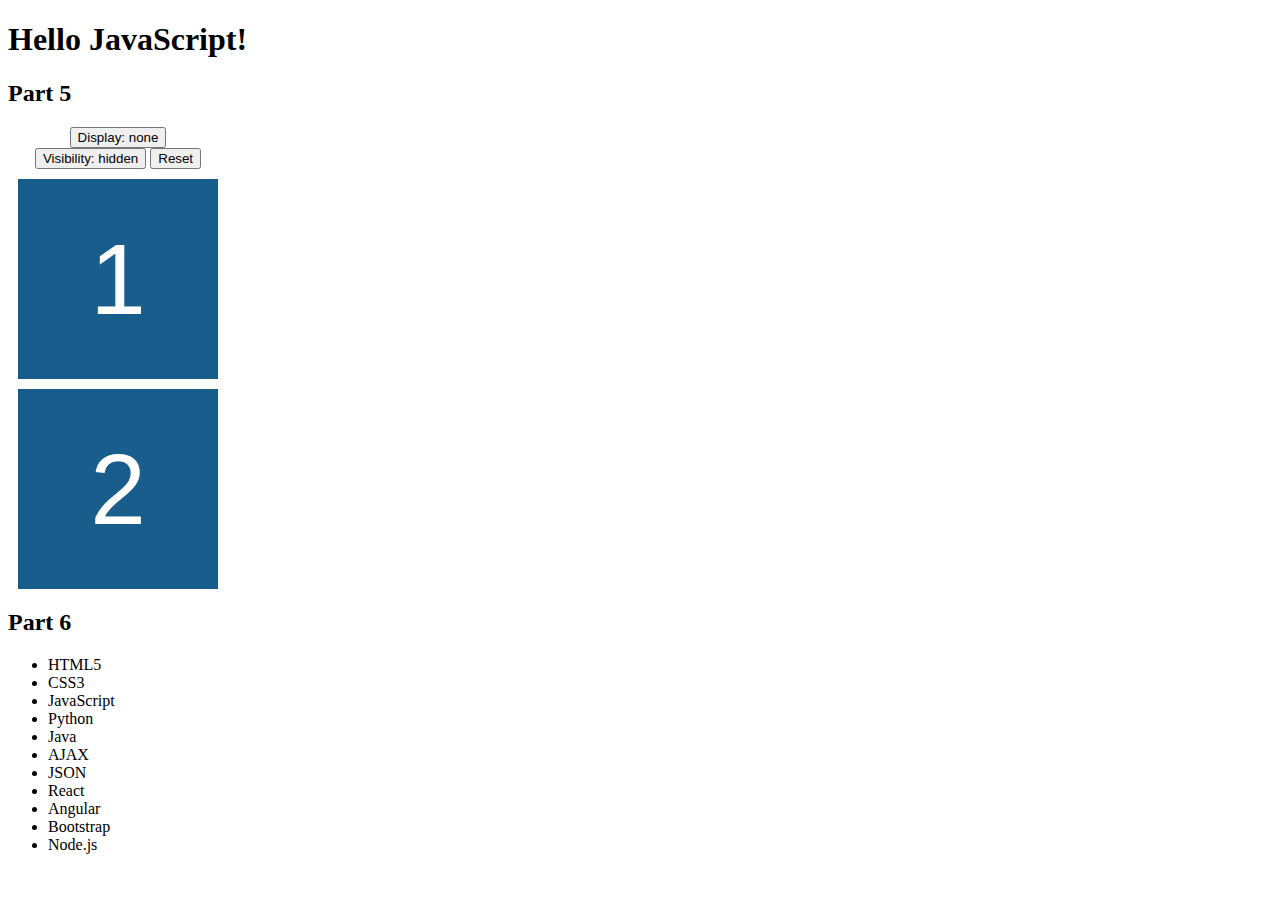
<file: Assignement 5/index.html>
<!DOCTYPE html>
<html>
  <head>
    <meta charset="utf-8">
    <title>IT2805 assignment 5: JavaScript introduction</title>

    <style>
      .box{
        /* Sets the size and position of each box */
        width: 200px;
        height: 200px;
        background-color: #185D8B;
        margin: 10px;

        /* Sets the font within each box*/
        color: #fff;
        font-family: Helvetica, Arial, sans-serif;
        text-align: center;
        line-height: 200px;
        font-size: 100px;
      }

      .buttons{
        width: 200px;
        margin: 10px;
        text-align: center;
      }
    </style>
  </head>
  <body>

    <h1 id='title'></h1>

    <h2>Part 5</h2>
    <div class='buttons'>
      <button onclick="changeDisplay()">Display: none </button>
      <button onclick="changeVisibility()">Visibility: hidden</button>
      <button onclick="reset()">Reset</button>
    </div>
    <div class='box' id='magic'> 1 </div>
    <div class='box'> 2 </div>

    <h2>Part 6</h2>
    <ul id='tech'>
    </ul>
    <script src="script.js"></script>
  </body>
</html>
</file>
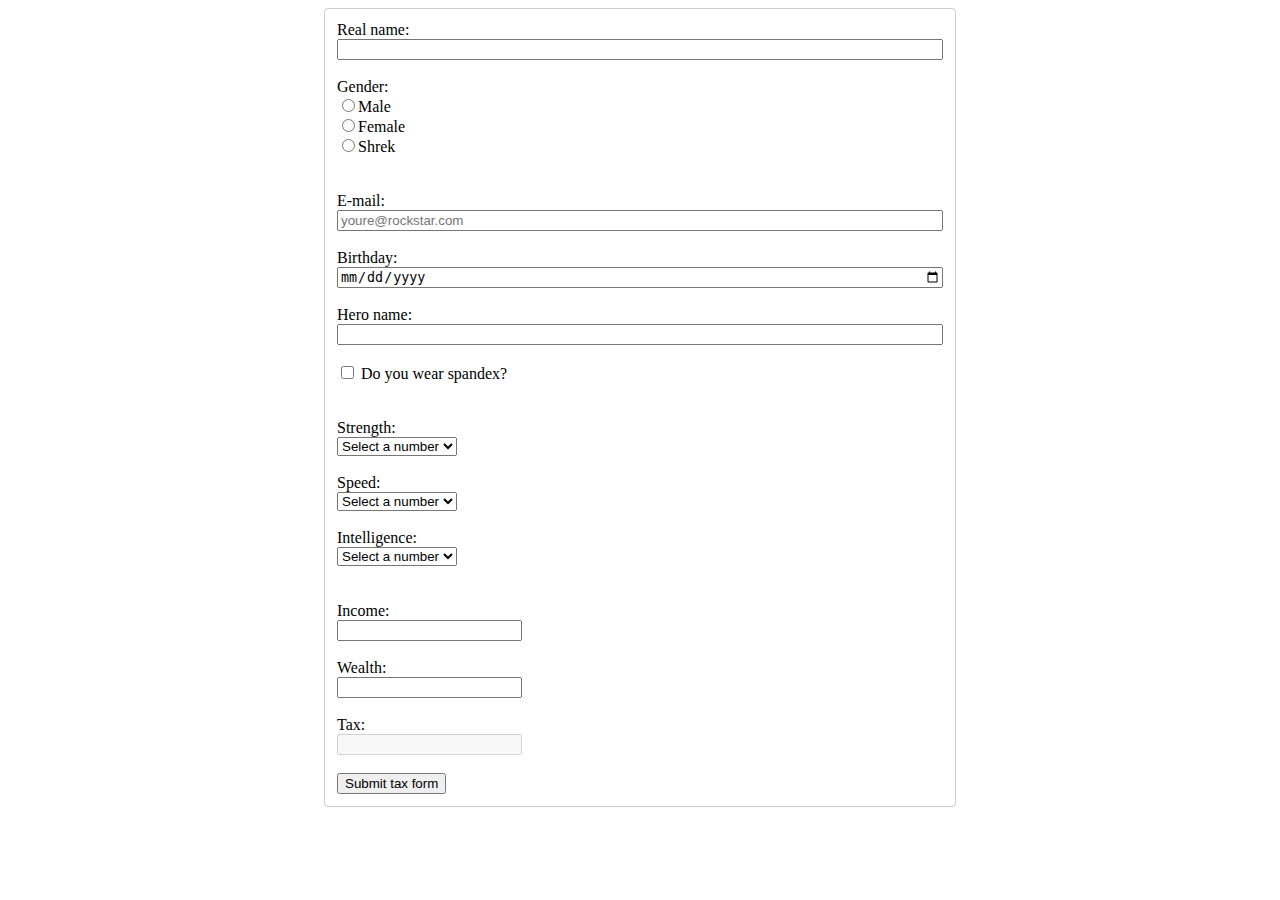
<file: IT2805 WebTechnology/Assignement 6/index.html>
<!DOCTYPE html>
<html>
    <head>
        <title>Tax form</title>
        <link rel="stylesheet" type=text/css href="style.css">
        <meta charset="utf-8" />
        <meta name="viewport" content="width=device-width, initial-scale=1.0">
    </head>
    <body>
        <form action="http://folk.ntnu.no/michaedm/norwegian-tax-administration/receive.php" method="post" required>
            <div class="form">
            Real name:<br>
            <input type="text" name="name" required pattern="[a-zA-Z]+[a-zA-Z ]+" title="Please only use alphabetical characters"> 
             <!--Kun tillatt med bokstaver A-Z og ÆØÅ, både store og små bokstaver. Pattern er nemelig 
                hvilken mønster kreves eller må oppfylles.Altså her er det a-z og A-Z, æøåÆØÅ. I tillegg er det tilatt med mellomrom
            mellom ord.-->
            <br>
            <br>
            Gender:<br>
            <!--Her har jeg brukt input type radio fordi de skal kun ha et valg alternativ-->
            <input type="radio" name="gender" value="Male" required>Male<br>
            <input type="radio" name="gender" value="Female">Female<br>
            <input type="radio" name="gender" value="Shrek">Shrek<br>
            <br>
            <br>
            E-mail:<br>
            <!--Her har jeg brukt input type email, men den sjekker ikke om man har .com etter alfakrøllen og sånn.
            Jeg har prøvd meg på en pattern som muligens kan være nyttig til å validate det. Den er ikke perfekt, men den
            funker på en måte. -->
            <input type="email" name="email" placeholder="youre@rockstar.com" required pattern="[a-zA-Z0-9._%+-]+@[a-z0-9.-]+\.[a-zA-Z]{2,3}$">
            <br>
            <br>
            Birthday:<br>
            <!--Her er har jeg brukt max="" som gjør det ikke mulig å velge datoer fra og med 1988. Dette skyldes at oppgaven
            spesifisere at kun datoer før 1988 er gyldig-->
            <input type="date" name="birthday" required max="1987-12-31">
            <br>
            <br>
            Hero name:<br>
            <input type="text" name="hero" required>
            <br>
            <br>
            <!--Her brukes en checkbox som Bolean faktor der checked=True og empty=False-->
            <input type="checkbox" name="spandex"> Do you wear spandex?<br>
            <br> 
            <br>
            <!--Nedenfor har jeg brukt select, altså en dropdown meny for alle tallene fra 1-10. Jeg valgte å bruke select så 
            fordi valget skal være begrenset. Her kan man se alle mulighetene-->
            Strength: <br>
            <select name="strength" required>
                <option value="" disabled selected>Select a number</option>
                <option value="1">1</option>
                <option value="2">2</option>
                <option value="3">3</option>
                <option value="4">4</option>
                <option value="5">5</option>
                <option value="6">6</option>
                <option value="7">7</option>
                <option value="8">8</option>
                <option value="9">9</option>
                <option value="10">10</option>
            </select>
            <br>
            <br>
            Speed: <br>
            <select name="speed" required>
                <option value="" disabled selected>Select a number</option>
                <option value="1">1</option>
                <option value="2">2</option>
                <option value="3">3</option>
                <option value="4">4</option>
                <option value="5">5</option>
                <option value="6">6</option>
                <option value="7">7</option>
                <option value="8">8</option>
                <option value="9">9</option>
                <option value="10">10</option>    
            </select>
            <br>
            <br>
            Intelligence: <br>
            <select name="intelligence" required>
                <option value="" disabled selected>Select a number</option>
                <option value="1">1</option>
                <option value="2">2</option>
                <option value="3">3</option>
                <option value="4">4</option>
                <option value="5">5</option>
                <option value="6">6</option>
                <option value="7">7</option>
                <option value="8">8</option>
                <option value="9">9</option>
                <option value="10">10</option>    
            </select> 
            <br>
            <br>
            <br>
            <!--min="0" sørger for at ingen negative tall skrives inn. Oninput gjør som at når et tall blir skrevet inn
            så vil den kjøre funksjonen calculate_tax().Dette skjer ved hvert nye tastetrykk som fører til at den opdatere
            seg hele tiden automatisk-->
            Income: <br>
            <input type="number" id="income" required min="0" oninput="calculate_tax()">
            <br>
            <br>
            Wealth: <br>
            <input type="number" id="wealth" required min="0" oninput="calculate_tax()">
            <br>
            <br>
            Tax: <br>
            <input type="number" id="tax" disabled>
            <br>
            <br>
            <input type="submit" value="Submit tax form">
            </div>
        </form>
        <script src="script.js"></script>
    </body>
</html>
</file>
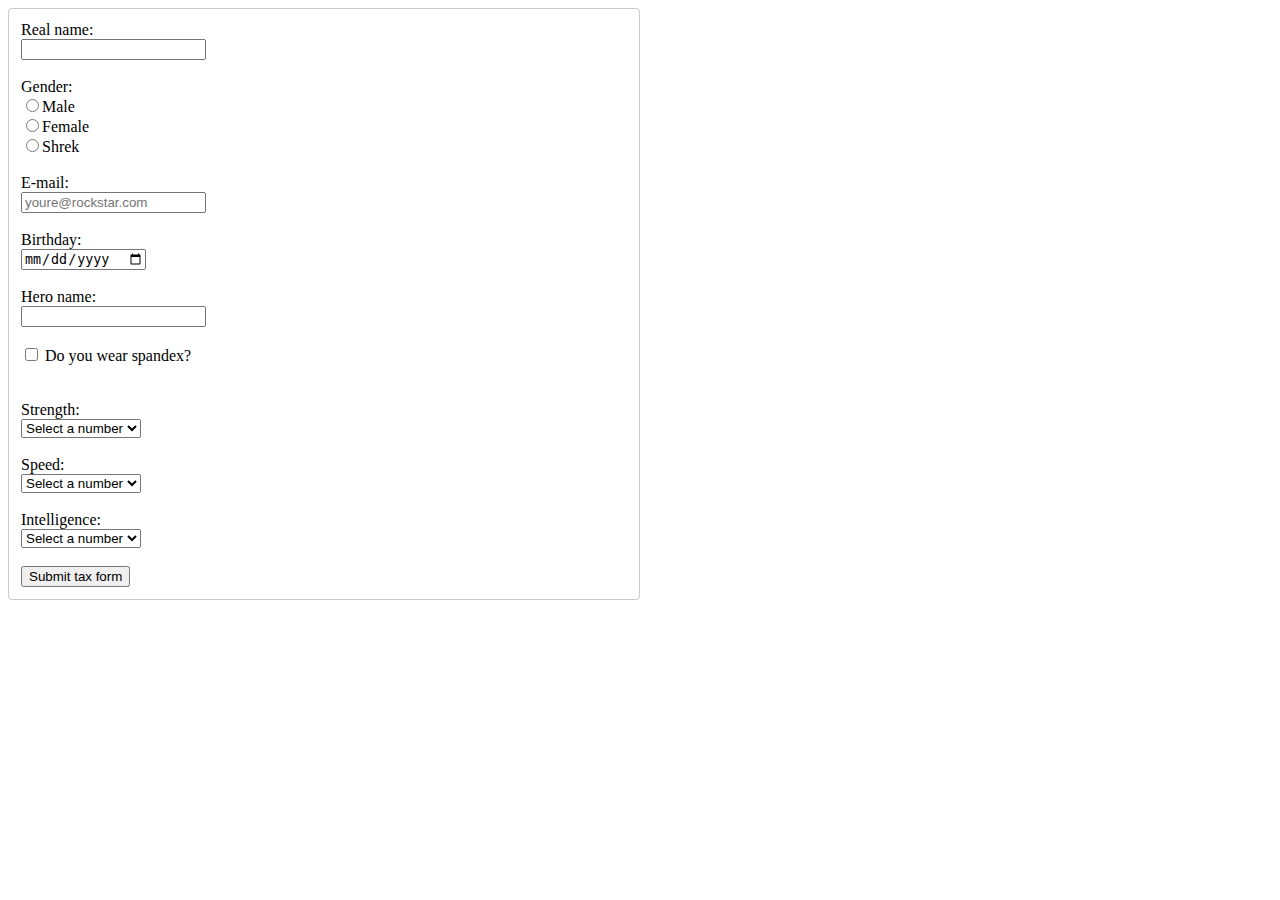
<file: WebTechnology/Assignement 6/index.html>
<!DOCTYPE html>
<html>
    <head>
        <title>Tax form</title>
        <link rel="stylesheet" type=text/css href="style.css">
        <meta charset="utf-8" />
        <meta name="viewport" content="width=device-width, initial-scale=1.0">
    </head>
    <body>
        <form action="http://folk.ntnu.no/michaedm/norwegian-tax-administration/receive.php" method="post">
            <div class="form">
            Real name:<br>
            <input type="text" name="name">
            <br>
            <br>
            Gender:<br>
            <input type="radio" name="gender" value="Male">Male<br>
            <input type="radio" name="gender" value="Female">Female<br>
            <input type="radio" name="gender" value="Shrek">Shrek
            <br>
            <br>
            E-mail:<br>
            <input type="email" name="email" placeholder="youre@rockstar.com">
            <br>
            <br>
            Birthday:<br>
            <input type="date" name="birthday">
            <br>
            <br>
            Hero name:<br>
            <input type="text" name="hero">
            <br>
            <br>
            <input type="checkbox" name="spandex"> Do you wear spandex?<br>
            <br> 
            <br>
            Strength: <br>
            <select name="strength">
                <option value="" disabled selected>Select a number</option>
                <option value="1">1</option>
                <option value="2">2</option>
                <option value="3">3</option>
                <option value="4">4</option>
                <option value="5">5</option>
                <option value="6">6</option>
                <option value="7">7</option>
                <option value="8">8</option>
                <option value="9">9</option>
                <option value="10">10</option>

            </select>
            <br>
            <br>
            Speed: <br>
            <select name="speed">
                <option value="" disabled selected>Select a number</option>
                <option value="1">1</option>
                <option value="2">2</option>
                <option value="3">3</option>
                <option value="4">4</option>
                <option value="5">5</option>
                <option value="6">6</option>
                <option value="7">7</option>
                <option value="8">8</option>
                <option value="9">9</option>
                <option value="10">10</option>    
            </select>
            <br>
            <br>
            Intelligence: <br>
            <select name="intelligence">
                <option value="" disabled selected>Select a number</option>
                <option value="1">1</option>
                <option value="2">2</option>
                <option value="3">3</option>
                <option value="4">4</option>
                <option value="5">5</option>
                <option value="6">6</option>
                <option value="7">7</option>
                <option value="8">8</option>
                <option value="9">9</option>
                <option value="10">10</option>    
            </select> 
            <br>
            <br>
            <input type="submit" value="Submit tax form">
            </div>
        </form>
    </body>
</html>
</file>
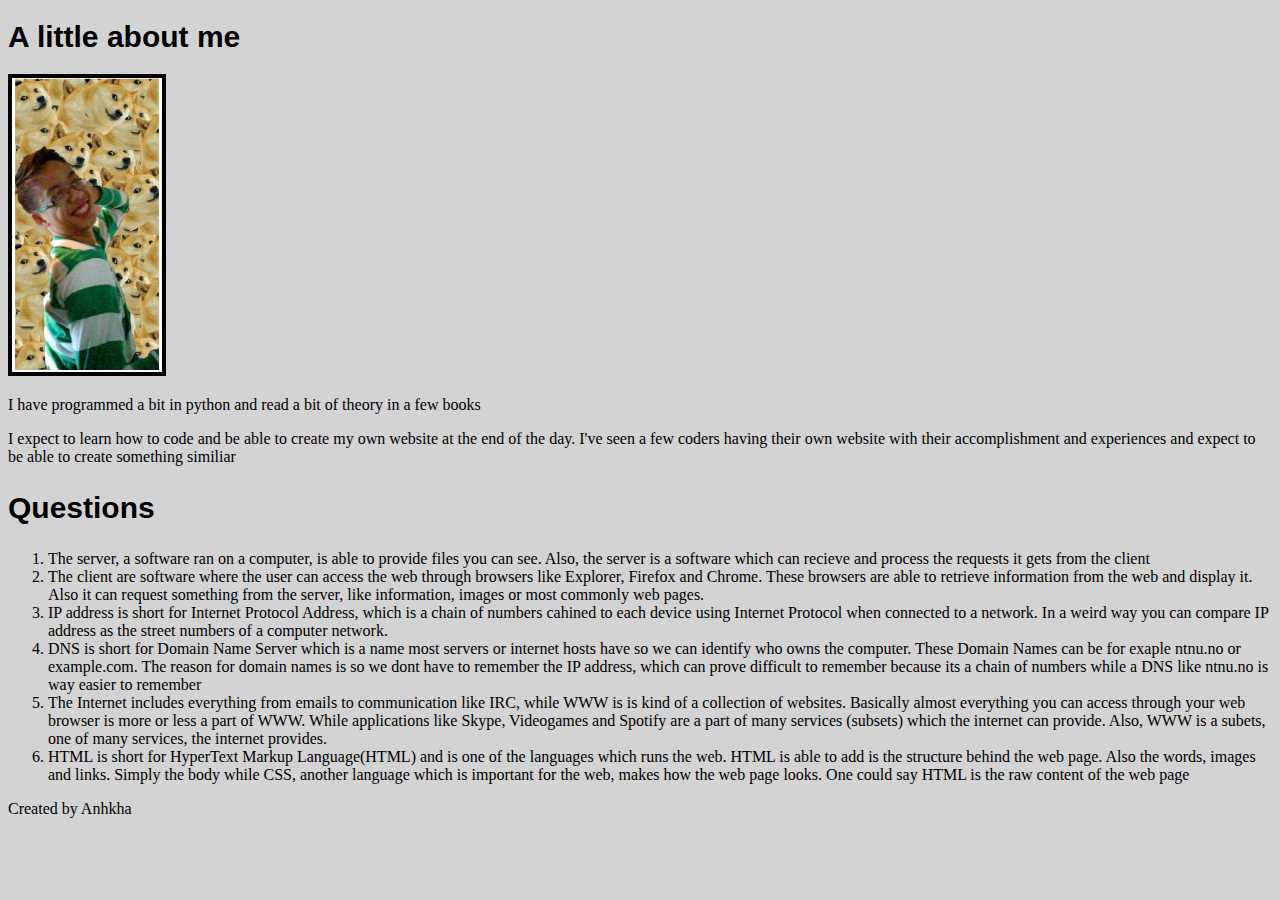
<file: IT2805 WebTechnology/Assignement 2/about.html>
﻿<!DOCTYPE html>

<html lang="en" xmlns="http://www.w3.org/1999/xhtml">
<head>
    <meta charset="utf-8" />
    <title>This is me</title>
    <link rel="shortcut icon" href="img/favicon.ico" type="image/x-icon">
    <link rel="stylesheet" href="css/style.css"/>
</head>
<body>
   
    <h1>A little about me</h1>
    
    <img id="itsme" src="img/itsme.jpg" alt="Its a picture of me" style="border-width: 4px;">
 
    <p>I have programmed a bit in python and read a bit of theory in a few books
    </p>
    <p>I expect to learn how to code and be able to create my own website at the end of the day. I've seen a few
    coders having their own website with their accomplishment and experiences and expect to be able to create something similiar
    </p>


<header><h2>Questions</h2></header>

<div class=questions>
<ol>
    <li>The server, a software ran on a computer, is able to provide files you can see.
    Also, the server is a software which can recieve and process the requests it gets from the client
    </li>

    <li>The client are software where the user can access the web through browsers like Explorer, Firefox
    and Chrome. These browsers are able to retrieve information from the web and display it. Also it can request
    something from the server, like information, images or most commonly web pages.
    </li>
    
    <li>IP address is short for Internet Protocol Address, which is a chain of numbers cahined to each device
        using Internet Protocol when connected to a network. In a weird way you can compare IP address as the 
        street numbers of a computer network.
    </li>

    <li>DNS is short for Domain Name Server which is a name most servers or internet hosts have so we can identify
    who owns the computer. These Domain Names can be for exaple ntnu.no or example.com. The reason for domain names
    is so we dont have to remember the IP address, which can prove difficult to remember because its a chain of numbers
    while a DNS like ntnu.no is way easier to remember
    </li>

    <li>The Internet includes everything from emails to communication like IRC, while WWW is
    is kind of a collection of websites. Basically almost everything you can access through your web browser is more or less
    a part of WWW. While applications like Skype, Videogames and Spotify are a part of many services (subsets) which the internet can provide.
    Also, WWW is a subets, one of many services, the internet provides.
    </li>

    <li>HTML is short for HyperText Markup Language(HTML) and is one of the languages which runs the web. 
    HTML is able to add is the structure behind the web page. Also the words, images and links. Simply the body while 
    CSS, another language which is important for the web, makes how the web page looks. One could say HTML is the raw content of the web page
    </li>
</ol>
</div>
<footer>Created by Anhkha</footer>
</body>

</html>
</file>
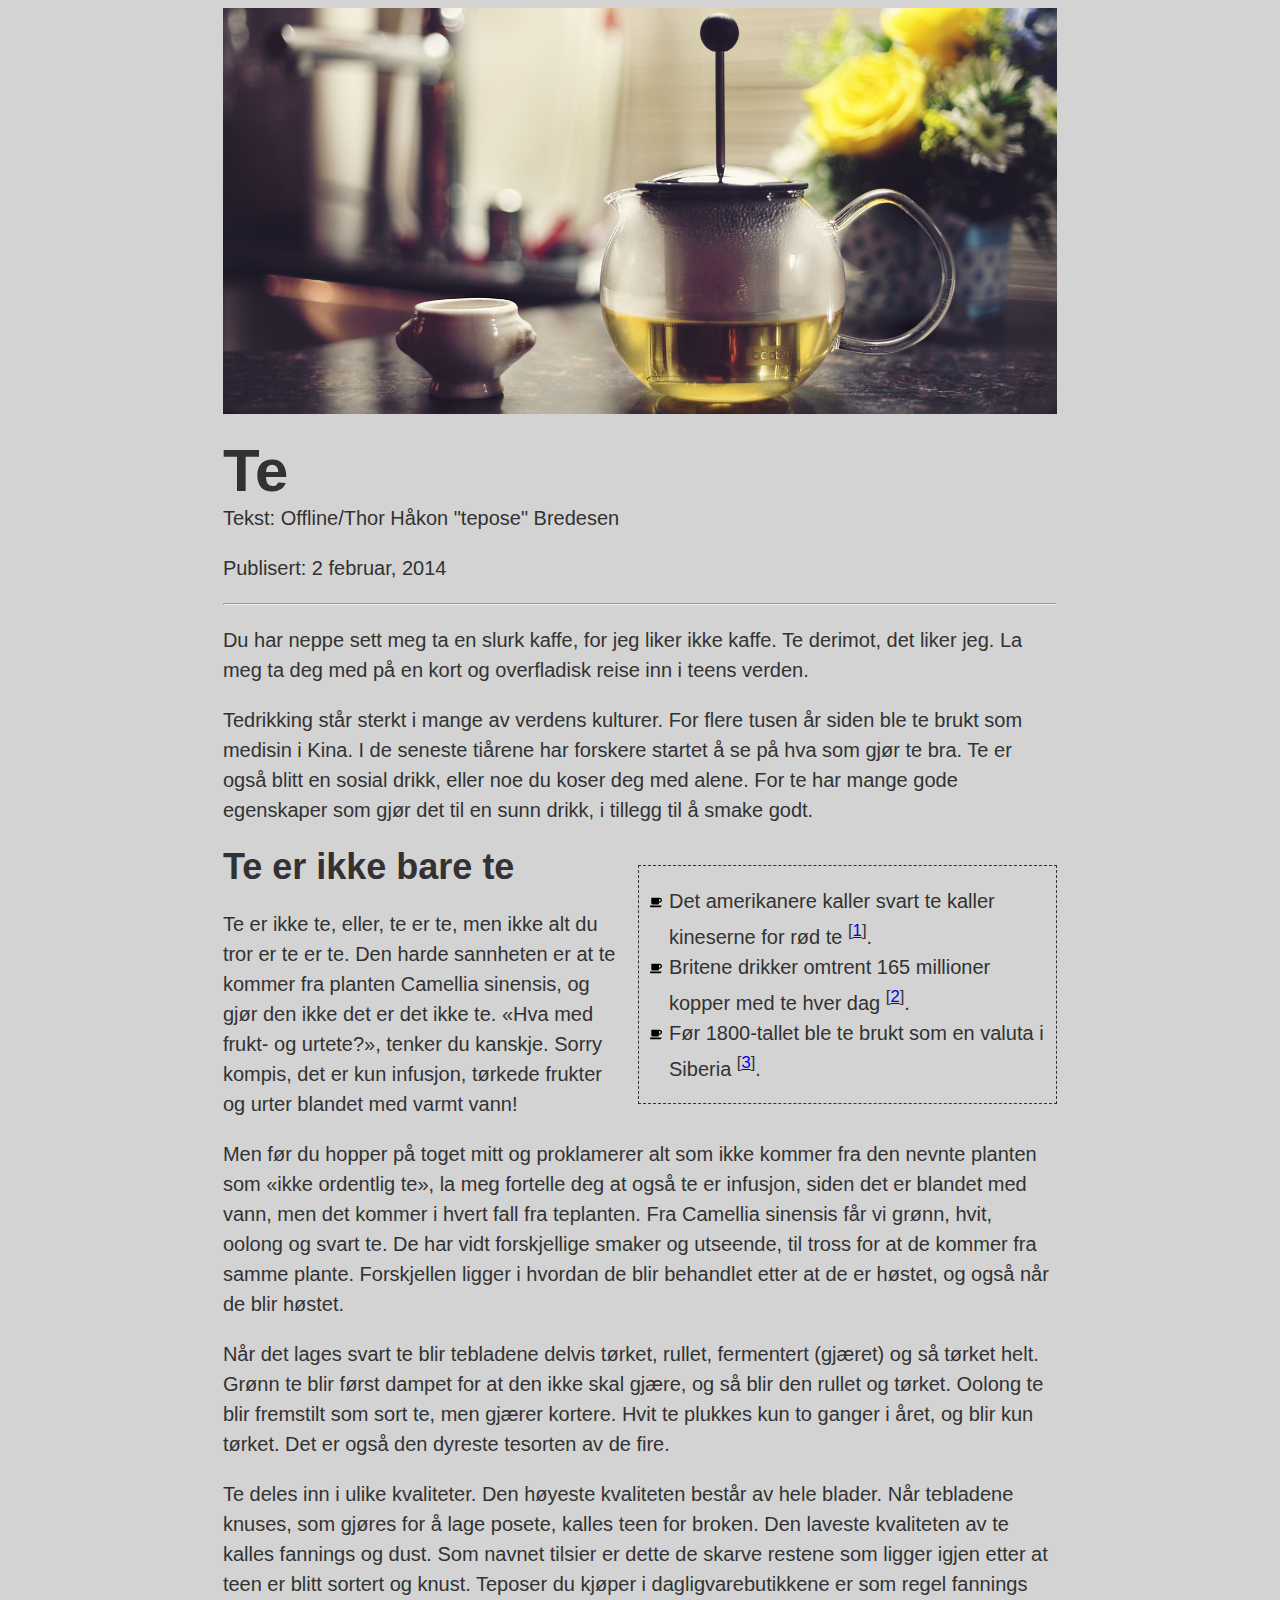
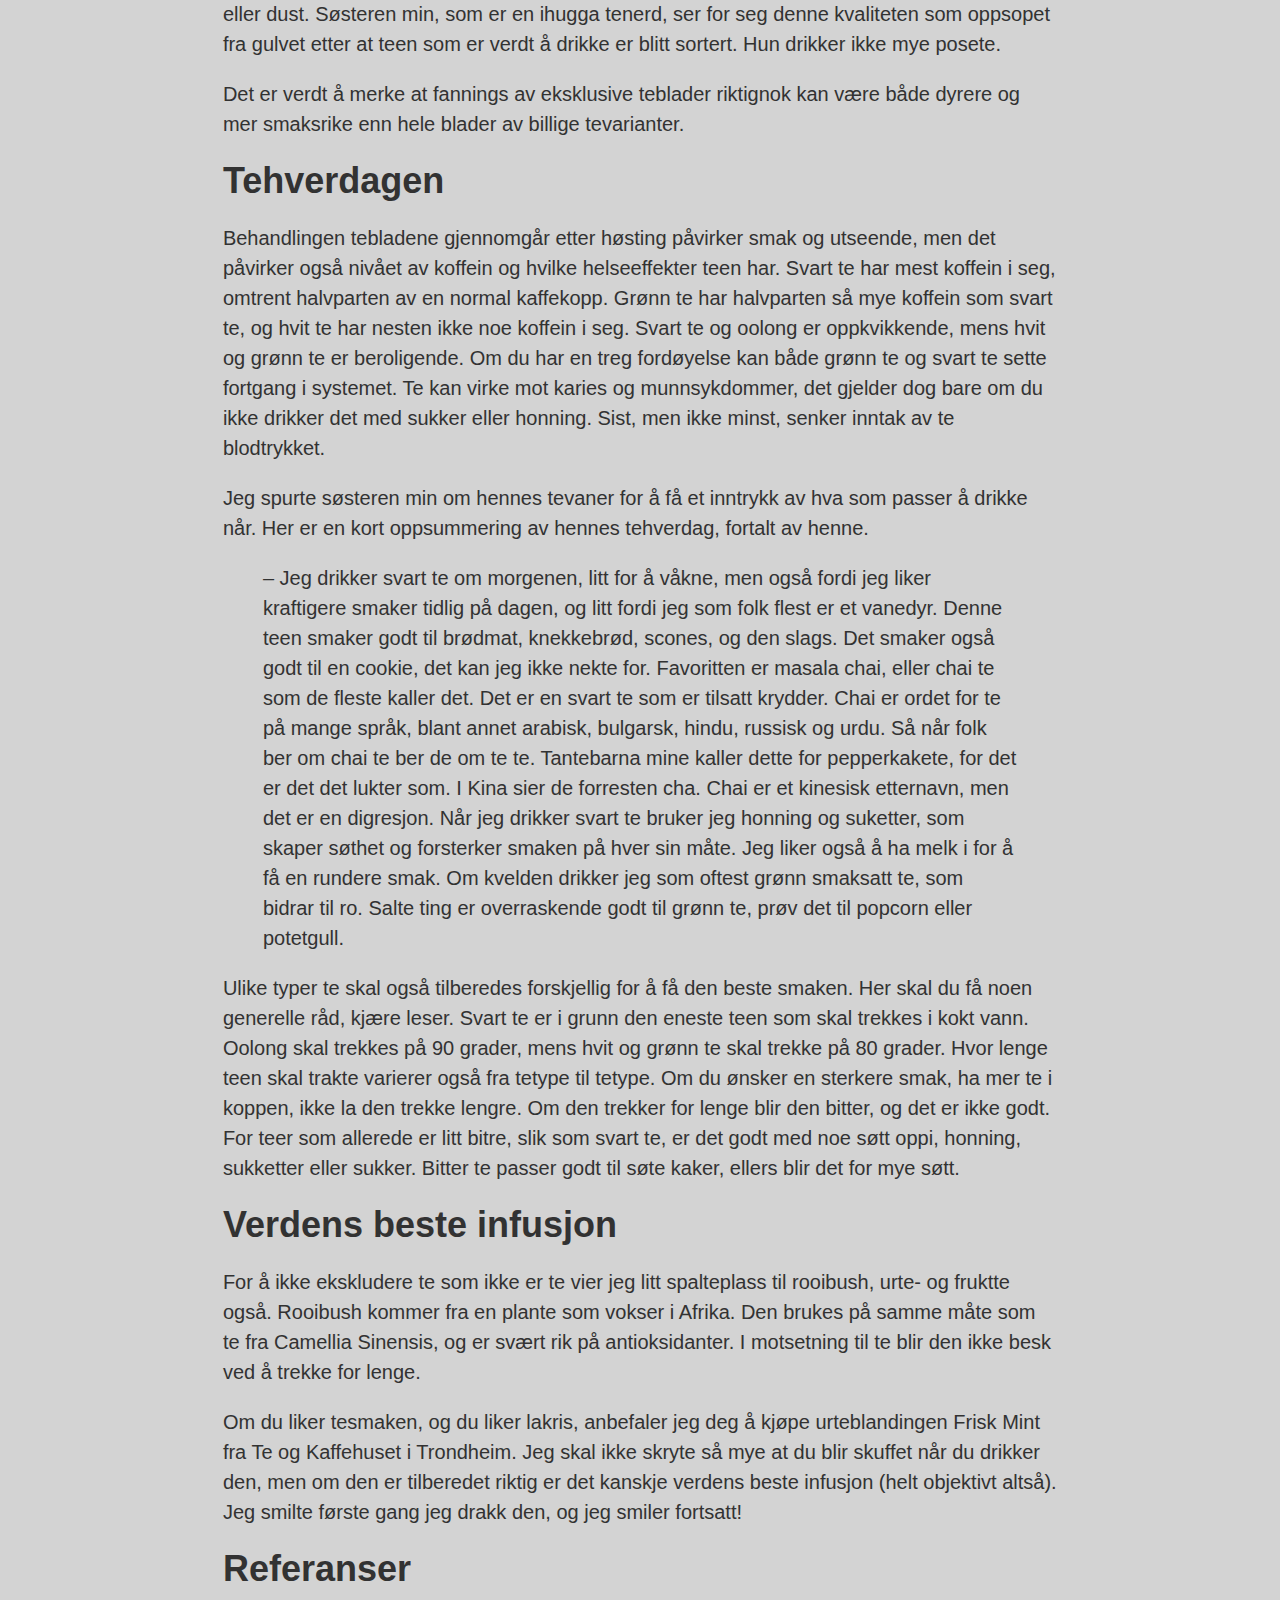
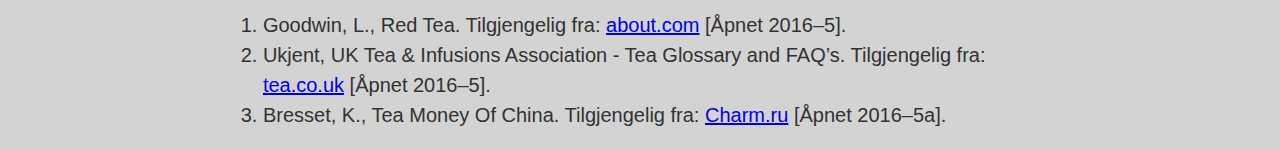
<file: IT2805 WebTechnology/Assignement 2/article.html>
<!DOCTYPE html>
<html lang="nb">
    <head>
        <link rel="stylesheet" type="text/css" href="css/article.css">
        <title>Te</title>
        <meta charset="utf-8" />
        
    </head>
    <body>
        <article>
            <img id="cover" src="img/te.png" alt="Cover image" />

            <header>
                <h1>Te</h1>
                <p>Tekst: Offline/Thor Håkon "tepose" Bredesen</p>
                <p>Publisert: <time datetime="2014-02-15">2 februar, 2014</time></p>
            </header>
            <hr>

            <section id="intro">
                <p>Du har neppe sett meg ta en slurk kaffe, for jeg liker ikke
    kaffe. Te derimot, det liker jeg.  La meg ta deg med på en kort og overfladisk
    reise inn i teens verden.</p>

                <p>Tedrikking står sterkt i mange av verdens kulturer. For flere
    tusen år siden ble te brukt som medisin i Kina. I de seneste tiårene har
    forskere startet å se på hva som gjør te bra. Te er også blitt en sosial drikk,
    eller noe du koser deg med alene. For te har mange gode egenskaper som gjør det
    til en sunn drikk, i tillegg til å smake godt.</p>
            </section>

            <aside id="facts">
                <ul>
                    <li>Det amerikanere kaller svart te kaller kineserne for rød te <sup>[<a href="#bib1">1</a>]</sup>.</li>
                    <li>Britene drikker omtrent 165 millioner kopper med te hver dag <sup>[<a href="#bib2">2</a>]</sup>.</li>
                    <li>Før 1800-tallet ble te brukt som en valuta i Siberia <sup>[<a href="#bib3">3</a>]</sup>.</li>
                </ul>
            </aside>
            
            <section>
                <h2>Te er ikke bare te</h2>
                <p>Te er ikke te, eller, te er te, men ikke alt du tror er te er
    te. Den harde sannheten er at te kommer fra planten Camellia sinensis, og gjør
    den ikke det er det ikke te. «Hva med frukt- og urtete?», tenker du kanskje.
    Sorry kompis, det er kun infusjon, tørkede frukter og urter blandet med varmt
    vann!</p>

                <p>Men før du hopper på toget mitt og proklamerer alt som ikke
    kommer fra den nevnte planten som «ikke ordentlig te», la meg fortelle deg at
    også te er infusjon, siden det er blandet med vann, men det kommer i hvert fall
    fra teplanten. Fra Camellia sinensis får vi grønn, hvit, oolong og svart te. De
    har vidt forskjellige smaker og utseende, til tross for at de kommer fra samme
    plante. Forskjellen ligger i hvordan de blir behandlet etter at de er høstet,
    og også når de blir høstet.</p>

                <p>Når det lages svart te blir tebladene delvis tørket, rullet,
    fermentert (gjæret) og så tørket helt. Grønn te blir først dampet for at den
    ikke skal gjære, og så blir den rullet og tørket. Oolong te blir fremstilt som
    sort te, men gjærer kortere. Hvit te plukkes kun to ganger i året, og blir kun
    tørket. Det er også den dyreste tesorten av de fire.</p>

                <p>Te deles inn i ulike kvaliteter. Den høyeste kvaliteten består
    av hele blader. Når tebladene knuses, som gjøres for å lage posete, kalles teen
    for broken. Den laveste kvaliteten av te kalles fannings og dust. Som navnet
    tilsier er dette de skarve restene som ligger igjen etter at teen er blitt
    sortert og knust. Teposer du kjøper i dagligvarebutikkene er som regel fannings
    eller dust. Søsteren min, som er en ihugga tenerd, ser for seg denne kvaliteten
    som oppsopet fra gulvet etter at teen som er verdt å drikke er blitt sortert.
    Hun drikker ikke mye posete.</p>

                <p>Det er verdt å merke at fannings av eksklusive teblader
    riktignok kan være både dyrere og mer smaksrike enn hele blader av billige
    tevarianter.</p>
            </section>

            <section>
                <h2>Tehverdagen</h2>
                <p> Behandlingen tebladene gjennomgår etter høsting påvirker smak
    og utseende, men det påvirker også nivået av koffein og hvilke helseeffekter
    teen har. Svart te har mest koffein i seg, omtrent halvparten av en normal
    kaffekopp. Grønn te har halvparten så mye koffein som svart te, og hvit te har
    nesten ikke noe koffein i seg. Svart te og oolong er oppkvikkende, mens hvit og
    grønn te er beroligende. Om du har en treg fordøyelse kan både grønn te og
    svart te sette fortgang i systemet. Te kan virke mot karies og munnsykdommer,
    det gjelder dog bare om du ikke drikker det med sukker eller honning. Sist, men
    ikke minst, senker inntak av te blodtrykket.</p>

                <p> Jeg spurte søsteren min om hennes tevaner for å få et inntrykk
    av hva som passer å drikke når. Her er en kort oppsummering av hennes
    tehverdag, fortalt av henne.</p>

                <blockquote>– Jeg drikker svart te om morgenen, litt for å våkne, men også
    fordi jeg liker kraftigere smaker tidlig på dagen, og litt fordi jeg som folk
    flest er et vanedyr. Denne teen smaker godt til brødmat, knekkebrød, scones, og
    den slags. Det smaker også godt til en cookie, det kan jeg ikke nekte for.
    Favoritten er masala chai, eller chai te som de fleste kaller det. Det er en
    svart te som er tilsatt krydder. Chai er ordet for te på mange språk, blant
    annet arabisk, bulgarsk, hindu, russisk og urdu. Så når folk ber om chai te ber
    de om te te. Tantebarna mine kaller dette for pepperkakete, for det er det det
    lukter som. I Kina sier de forresten cha. Chai er et kinesisk etternavn, men
    det er en digresjon. Når jeg drikker svart te bruker jeg honning og suketter,
    som skaper søthet og forsterker smaken på hver sin måte. Jeg liker også å ha
    melk i for å få en rundere smak. Om kvelden drikker jeg som oftest grønn
    smaksatt te, som bidrar til ro. Salte ting er overraskende godt til grønn te,
    prøv det til popcorn eller potetgull.</blockquote>

                <p>Ulike typer te skal også tilberedes forskjellig for å få den
    beste smaken. Her skal du få noen generelle råd, kjære leser. Svart te er i
    grunn den eneste teen som skal trekkes i kokt vann. Oolong skal trekkes på 90
    grader, mens hvit og grønn te skal trekke på 80 grader. Hvor lenge teen skal
    trakte varierer også fra tetype til tetype. Om du ønsker en sterkere smak, ha
    mer te i koppen, ikke la den trekke lengre. Om den trekker for lenge blir den
    bitter, og det er ikke godt. For teer som allerede er litt bitre, slik som
    svart te, er det godt med noe søtt oppi, honning, sukketter eller sukker.
    Bitter te passer godt til søte kaker, ellers blir det for mye søtt.</p>
            </section>

            <section>
                <h2>Verdens beste infusjon</h2>
                <p>For å ikke ekskludere te som ikke er te vier jeg litt
    spalteplass til rooibush, urte- og fruktte også. Rooibush kommer fra en plante
    som vokser i Afrika. Den brukes på samme måte som te fra Camellia Sinensis, og
    er svært rik på antioksidanter. I motsetning til te blir den ikke besk ved å
    trekke for lenge.</p>

                <p>Om du liker tesmaken, og du liker lakris, anbefaler jeg deg å
    kjøpe urteblandingen Frisk Mint fra Te og Kaffehuset i Trondheim. Jeg skal ikke
    skryte så mye at du blir skuffet når du drikker den, men om den er tilberedet
    riktig er det kanskje verdens beste infusjon (helt objektivt altså). Jeg smilte
    første gang jeg drakk den, og jeg smiler fortsatt!</p>
            </section>

            <section class="bibliography">
                <h2>Referanser</h2>
                <ol>
                    <li id='bib1'>Goodwin, L., Red Tea. Tilgjengelig fra: <a href="http://coffeetea.about.com/od/Tea-Glossary/g/Red-Tea.htm" target="_blank">about.com</a> [Åpnet 2016–5].</li>
                    <li id='bib2'>Ukjent, UK Tea & Infusions Association - Tea Glossary and FAQ’s. Tilgjengelig fra: <a href="https://www.tea.co.uk/tea-faqs" target="_blank">tea.co.uk</a> [Åpnet 2016–5].</li>
                    <li id='bib3'>Bresset, K., Tea Money Of China. Tilgjengelig fra: <a href="http://www.charm.ru/coins/misc/teamoney.shtml" target="_blank">Charm.ru</a> [Åpnet 2016–5a].</li>
                </ol>
            </section>
        </article>
    </body>
</html>
</file>
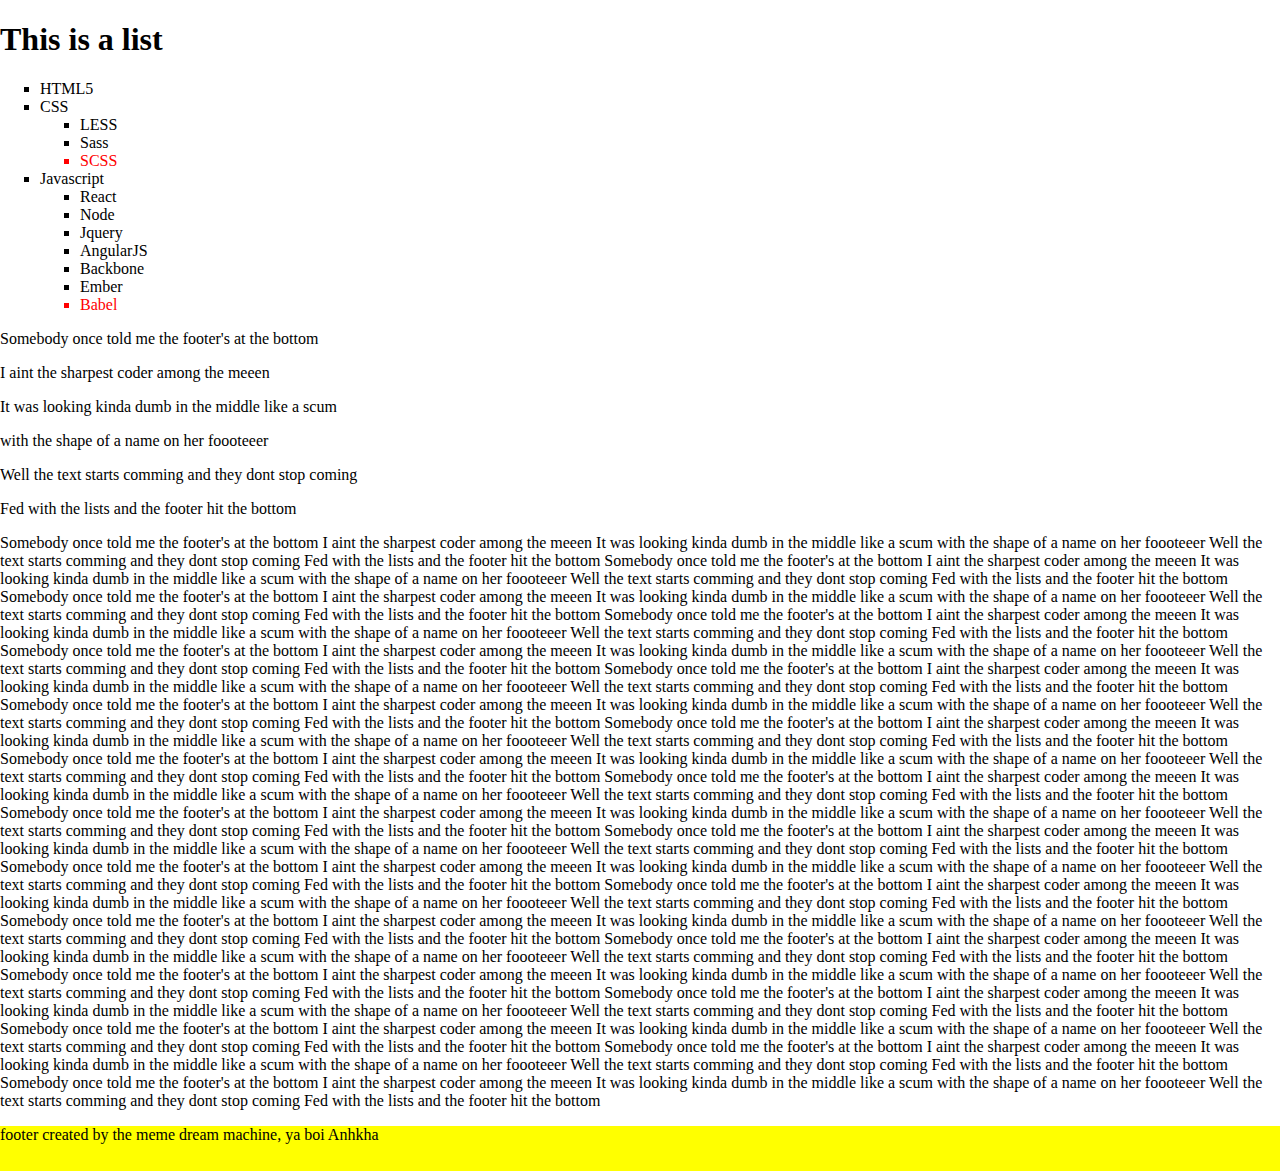
<file: IT2805 WebTechnology/Assignement 3/list.html>
<!DOCTYPE html>
<html>
  <head>
    <link rel="stylesheet" type="text/css" href="style.css">
    <meta charset="utf-8">
    <title>A list apart</title>
  </head>
  <body>
    <div class="wrapper">
      <h1>This is a list</h1>
      <div class="main" >
        <ul>
          <li>HTML5</li>
          <li>CSS</li>
            <ul>
              <li>LESS</li>
              <li>Sass</li>
              <li>SCSS</li>
            </ul>
          <li>Javascript</li>
            <ul>
              <li>React</li>
              <li>Node</li>
              <li>Jquery</li>
              <li>AngularJS</li>
              <li>Backbone</li>
              <li>Ember</li>
              <li>Babel</li>
            </ul>
        </ul>

        <p>Somebody once told me the footer's at the bottom</p>
        <p>I aint the sharpest coder among the meeen</p>
        <p>It was looking kinda dumb in the middle like a scum</p>
        <p>with the shape of a name on her foooteeer</p>
        <p>Well the text starts comming and they dont stop coming</p>
        <p>Fed with the lists and the footer hit the bottom</p>
        <p> Somebody once told me the footer's at the bottom I aint the sharpest coder among the meeen It was looking kinda dumb in the middle like a scum with the shape of a name on her foooteeer Well the text starts comming and they dont stop coming Fed with the lists and the footer hit the bottom
            Somebody once told me the footer's at the bottom I aint the sharpest coder among the meeen It was looking kinda dumb in the middle like a scum with the shape of a name on her foooteeer Well the text starts comming and they dont stop coming Fed with the lists and the footer hit the bottom
            Somebody once told me the footer's at the bottom I aint the sharpest coder among the meeen It was looking kinda dumb in the middle like a scum with the shape of a name on her foooteeer Well the text starts comming and they dont stop coming Fed with the lists and the footer hit the bottom
            Somebody once told me the footer's at the bottom I aint the sharpest coder among the meeen It was looking kinda dumb in the middle like a scum with the shape of a name on her foooteeer Well the text starts comming and they dont stop coming Fed with the lists and the footer hit the bottom
            Somebody once told me the footer's at the bottom I aint the sharpest coder among the meeen It was looking kinda dumb in the middle like a scum with the shape of a name on her foooteeer Well the text starts comming and they dont stop coming Fed with the lists and the footer hit the bottom
            Somebody once told me the footer's at the bottom I aint the sharpest coder among the meeen It was looking kinda dumb in the middle like a scum with the shape of a name on her foooteeer Well the text starts comming and they dont stop coming Fed with the lists and the footer hit the bottom
            Somebody once told me the footer's at the bottom I aint the sharpest coder among the meeen It was looking kinda dumb in the middle like a scum with the shape of a name on her foooteeer Well the text starts comming and they dont stop coming Fed with the lists and the footer hit the bottom
            Somebody once told me the footer's at the bottom I aint the sharpest coder among the meeen It was looking kinda dumb in the middle like a scum with the shape of a name on her foooteeer Well the text starts comming and they dont stop coming Fed with the lists and the footer hit the bottom
            Somebody once told me the footer's at the bottom I aint the sharpest coder among the meeen It was looking kinda dumb in the middle like a scum with the shape of a name on her foooteeer Well the text starts comming and they dont stop coming Fed with the lists and the footer hit the bottom
            Somebody once told me the footer's at the bottom I aint the sharpest coder among the meeen It was looking kinda dumb in the middle like a scum with the shape of a name on her foooteeer Well the text starts comming and they dont stop coming Fed with the lists and the footer hit the bottom
            Somebody once told me the footer's at the bottom I aint the sharpest coder among the meeen It was looking kinda dumb in the middle like a scum with the shape of a name on her foooteeer Well the text starts comming and they dont stop coming Fed with the lists and the footer hit the bottom
            Somebody once told me the footer's at the bottom I aint the sharpest coder among the meeen It was looking kinda dumb in the middle like a scum with the shape of a name on her foooteeer Well the text starts comming and they dont stop coming Fed with the lists and the footer hit the bottom
            Somebody once told me the footer's at the bottom I aint the sharpest coder among the meeen It was looking kinda dumb in the middle like a scum with the shape of a name on her foooteeer Well the text starts comming and they dont stop coming Fed with the lists and the footer hit the bottom
            Somebody once told me the footer's at the bottom I aint the sharpest coder among the meeen It was looking kinda dumb in the middle like a scum with the shape of a name on her foooteeer Well the text starts comming and they dont stop coming Fed with the lists and the footer hit the bottom
            Somebody once told me the footer's at the bottom I aint the sharpest coder among the meeen It was looking kinda dumb in the middle like a scum with the shape of a name on her foooteeer Well the text starts comming and they dont stop coming Fed with the lists and the footer hit the bottom
            Somebody once told me the footer's at the bottom I aint the sharpest coder among the meeen It was looking kinda dumb in the middle like a scum with the shape of a name on her foooteeer Well the text starts comming and they dont stop coming Fed with the lists and the footer hit the bottom
            Somebody once told me the footer's at the bottom I aint the sharpest coder among the meeen It was looking kinda dumb in the middle like a scum with the shape of a name on her foooteeer Well the text starts comming and they dont stop coming Fed with the lists and the footer hit the bottom
            Somebody once told me the footer's at the bottom I aint the sharpest coder among the meeen It was looking kinda dumb in the middle like a scum with the shape of a name on her foooteeer Well the text starts comming and they dont stop coming Fed with the lists and the footer hit the bottom
            Somebody once told me the footer's at the bottom I aint the sharpest coder among the meeen It was looking kinda dumb in the middle like a scum with the shape of a name on her foooteeer Well the text starts comming and they dont stop coming Fed with the lists and the footer hit the bottom
            Somebody once told me the footer's at the bottom I aint the sharpest coder among the meeen It was looking kinda dumb in the middle like a scum with the shape of a name on her foooteeer Well the text starts comming and they dont stop coming Fed with the lists and the footer hit the bottom
            Somebody once told me the footer's at the bottom I aint the sharpest coder among the meeen It was looking kinda dumb in the middle like a scum with the shape of a name on her foooteeer Well the text starts comming and they dont stop coming Fed with the lists and the footer hit the bottom
        </p>  
       </div>
      <footer>footer created by the meme dream machine, ya boi Anhkha</footer>  
    </div>
  </body>
</html>
</file>
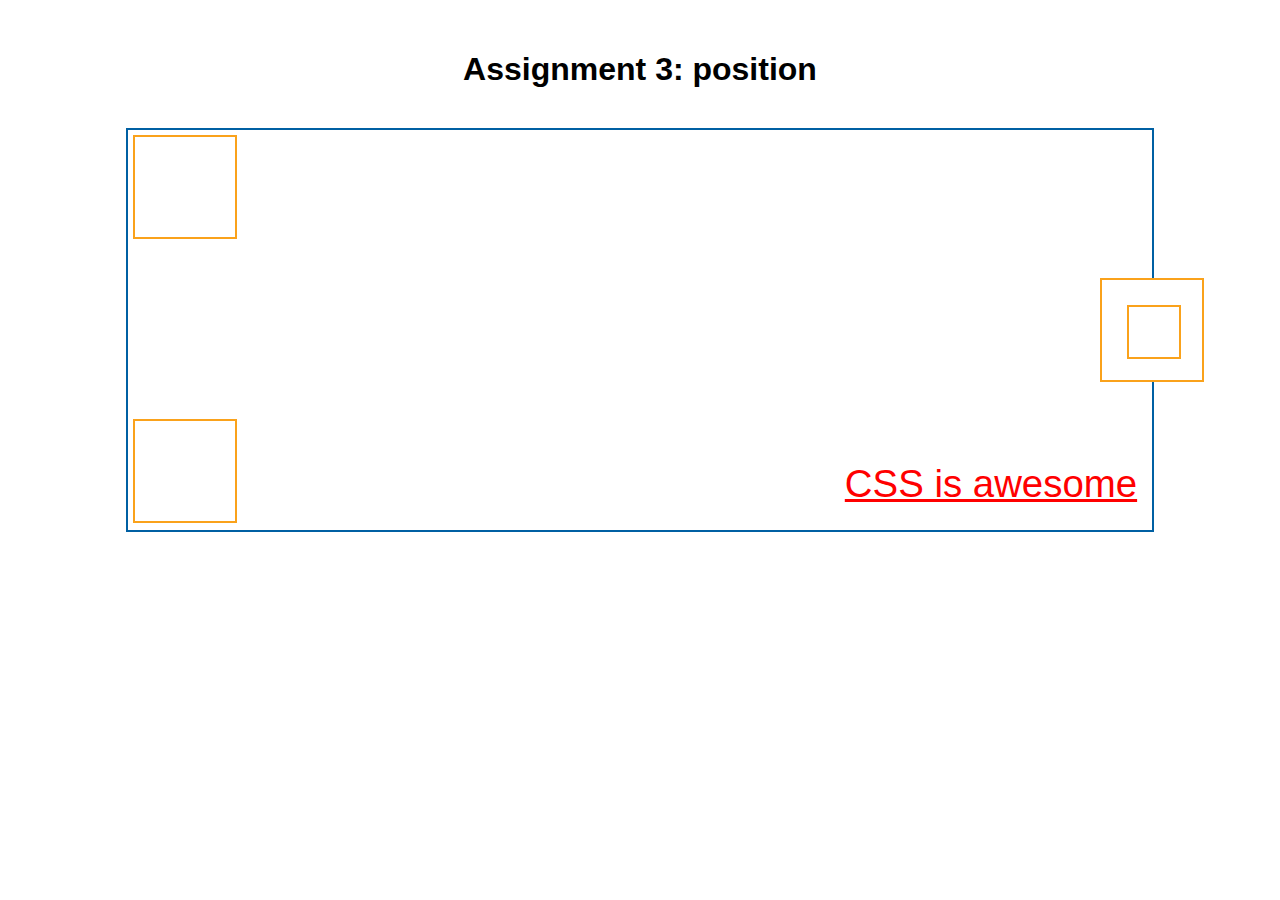
<file: IT2805 WebTechnology/Assignement 3/position.html>
<!DOCTYPE html>
<html>
<head>
  <title>IT2805</title>

  <style type="text/css">

    html, body{
      margin: 0;
      padding: 0;
      height: 100%;
    }
    /* Part 1 */

    .header{
      font-family: sans-serif;
      padding-top: 30px;
      margin-bottom: 40px;
      text-align: center;
    }

    .box{
      border-width: 2px;
      border-color: #0060A3;
      border-style: solid;
      height: 400px;
      max-width: 80%;
      margin-left:auto;
      margin-right:auto;




    }

    .one{
      width: 100px;
      height: 100px;
      border-width: 2px;
      border-color: #FAA21B;
      border-style: solid;
      position:relative;
      left: 5px;
      top: 5px;
    }

    .two{
      width: 100px;
      height: 100px;
      border-width: 2px;
      border-color: #FAA21B;
      border-style: solid;
      background-color: #fff;
      position:relative;
      top: 185px;
      left:5px;


    }

    .three{
      width: 100px;
      height: 100px;
      border-width: 2px;
      border-color: #FAA21B;
      border-style: solid;
      background-color: #fff;
      margin-left: auto;
      margin-right:auto;
      position: relative;
      left:50%;
      bottom:15%;

    }

    .five{
      bottom: 10px;
      right: 10px;
      font-size: 35px;
      font-size:3vw; /*Denne får texten til å scale så den ikke detter utenfor */ 
      font-family: sans-serif;
      margin-right:50%;
      position:relative;
      top:5%;
      left:70% 
    }

    .four{
      width: 50px;
      height: 50px;
      border-width: 2px;
      border-color: #FAA21B;
      border-style: solid;
      position:relative;
      left: 25%;
      top: 25%;
    }

    /* Part 2 */
    a:visited{
      color:pink;
    }
    a:link{
      color:red;
    }
    a:hover{
      color:green;
    }
    a:active{
      color:yellow;
    }
  </style>
</head>
<body>

    <div class="header">
      <h1>Assignment 3: position</h1>
    </div>

    <div class="box">
      <div class="one"></div>
      <div class="two"></div>
      <div class="three">
        <div class="four"></div>
      </div>
      <div class="five">
        <a href="https://developer.mozilla.org/en-US/docs/Web/CSS">CSS is awesome</a>
      </div>
    </div>



</body>
</html>
</file>
<file: IT2805 WebTechnology/Assignement 6/style.css>
* {
    box-sizing: border-box;
}
.form{
    width: 50%;
    padding: 12px;
    border: 1px solid #ccc;
    border-radius: 4px;
    resize: vertical;
    position: relative;
    left: 25%;
}
input[type=text],input[type=email],input[type=date]{
    width:100%;
}
</file>
<file: WebTechnology/Assignement 6/style.css>
* {
    box-sizing: border-box;
}
.form{
    width: 50%;
    padding: 12px;
    border: 1px solid #ccc;
    border-radius: 4px;
    resize: vertical;
}
</file>
<file: IT2805 WebTechnology/Assignement 2/css/style.css>
body {
    color: #000000;
    background-color: #d3d3d3
  }


h1, h2 {
    font-family:"Helvetica", "Arial", sans-serif;
    font-size: 30px;
  }

.questions, p {
  font-family: 'Times New Roman', Times, serif;
  font-size: 16px;
}

#itsme{
  max-width: 150px;
  border-style: solid;
}
</file>
<file: IT2805 WebTechnology/Assignement 2/css/article.css>
html {
    font-family: "Georgia",Verdana,sans-serif !important;
    line-height: 150%;
    background-color: #d3d3d3;
    color: #323232;
}

article {
    width: 75ch;
    margin: auto;
    font-size: 20px;
}


#cover {
    width: inherit;
}
h1 {
    font-size: 3em;
    margin-bottom: 0;
}

h2 {
    font-size: 1.8em;
}

p, blockquote, ul, ol {
    font-size: 1em;
    line-height: 1.5em;
}

#facts {
    margin: 1em 0em 1em 1em;
    width: 50%;
    border: 1px dashed;
    float: right;
}

#facts > ul {
    list-style-image: url("../img/cup-icon.svg");
    line-height: 1.5em;
    padding-left: 1.5em;
}
</file>
<file: IT2805 WebTechnology/Assignement 3/style.css>
html,body{
  margin: 0;
  padding: 0;
  height: 100%;
}

/*Her har jeg satt wrapperen min slik at den alltid dekker hele siden selv om den er tom*/ 
.wrapper{               
  min-height:100%;
  position: relative;
}
/*Siden wrapperen dekker hele side selv om den er tom, så vil footeren kunne være på bunnen 
relativt til wrapperen uansett hva. Høyden er satt for paddingen til teksten i tillegg til at vi
skal kunne se teksten selv om siden er helt tom*/ 
footer{
  position: absolute;
  bottom:0;
  height: 45px;
  width: 100%;
  background-color: yellow
}
/*Her har jeg satt padding bottom til 45px for hele hoveddelen, som er koresponderende til footeren sin høyde. Altså at selv om det
er altfor mye tekst på siden, så vil padding-bottom sørge for at teksten ikke overlapper ved å skape et lite luftrom
på bunnen slik at footeren alltid er et lit estykke under footeren. Jeg kunne godt kanskje brukt
p:last-child som psuedo selector for padding-bottom, men det kan jo hende at noen vil ha noe annet en <p>
på bunnen, som en liste. Altså alt luftrommet vil legge seg under "main" delen, som er for å skape rom for footeren.*/
.main{
  padding-bottom: 45px;
}
/* Part 4 */

li{
  list-style-type: square;
}
/*Hoved unordered listen har altså to unordered lister inni der. Det spesifiserer vi at 
den siste childen av den unordered listen inni unordered listen skal bli røde, altså
SCSS og Babel */
ul>ul>li:last-child{
  color:red;
}
</file>
